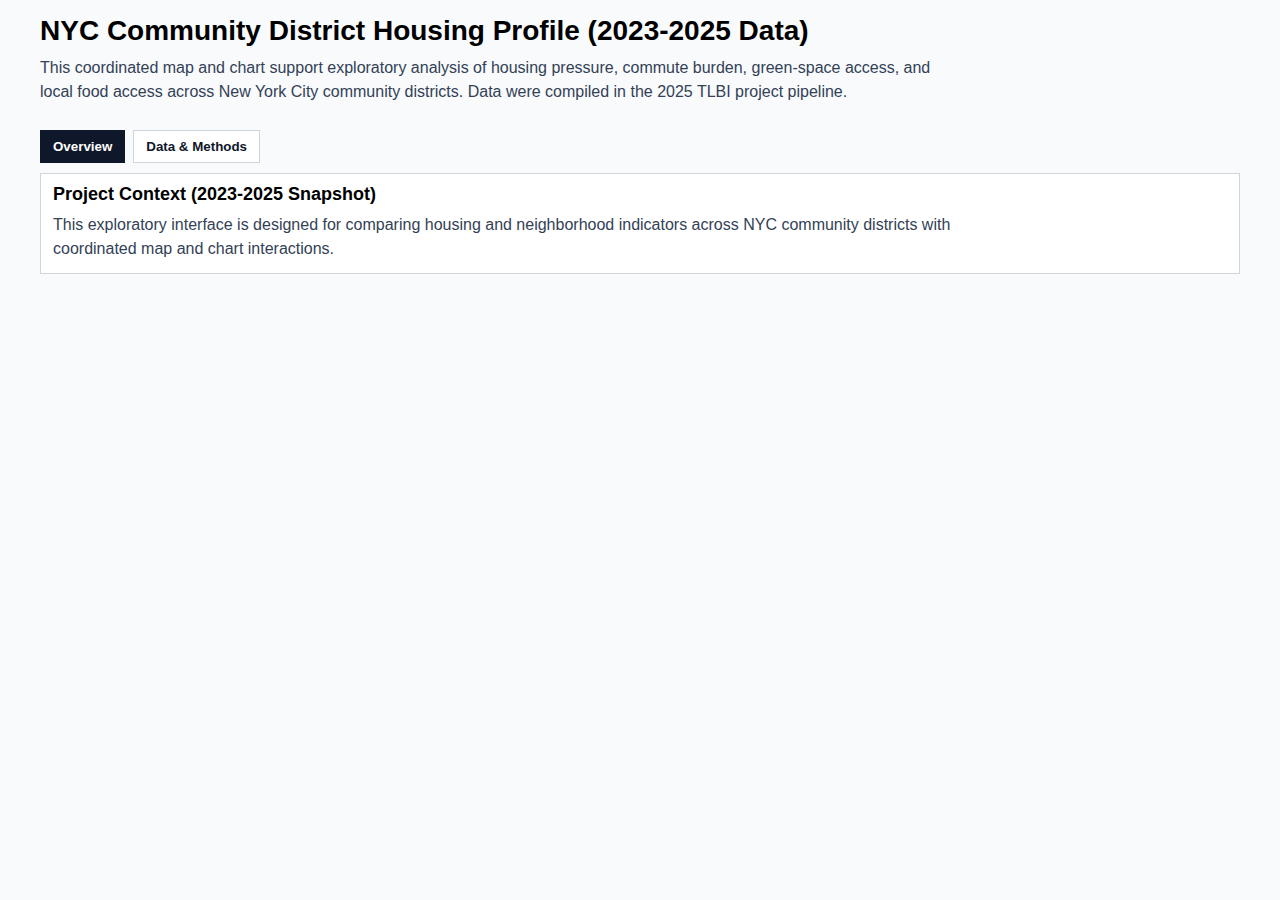
<file: lab2/index.html>
<!DOCTYPE html>
<html>
<head>
    <meta charset="utf-8">
    <title>NYC Community District Housing Profile (Data Vintage 2023-2025)</title>
    <link rel="stylesheet" href="css/style.css">
    <script src="https://d3js.org/d3.v7.min.js"></script>
</head>
<body>
    <header class="page-header">
        <h1>NYC Community District Housing Profile (2023-2025 Data)</h1>
        <p>
            This coordinated map and chart support exploratory analysis of housing pressure,
            commute burden, green-space access, and local food access across New York City
            community districts. Data were compiled in the 2025 TLBI project pipeline.
        </p>
    </header>

    <main id="viz-wrap"></main>

    <section class="info-tabs" aria-label="Project documentation tabs">
        <div class="tab-buttons" role="tablist" aria-label="Project information tabs">
            <button class="tab-button active" role="tab" aria-selected="true" aria-controls="tab-overview" id="btn-overview" data-tab-target="tab-overview" type="button">Overview</button>
            <button class="tab-button" role="tab" aria-selected="false" aria-controls="tab-data-methods" id="btn-data-methods" data-tab-target="tab-data-methods" type="button">Data &amp; Methods</button>
        </div>

        <div class="tab-panel active" id="tab-overview" role="tabpanel" aria-labelledby="btn-overview">
            <h2>Project Context (2023-2025 Snapshot)</h2>
            <p>
                This exploratory interface is designed for comparing housing and neighborhood indicators
                across NYC community districts with coordinated map and chart interactions.
            </p>
        </div>

        <div class="tab-panel" id="tab-data-methods" role="tabpanel" aria-labelledby="btn-data-methods" hidden>
            <h2>Data Source and Processing (with Year)</h2>
            <p>
                Primary data sources: NYC Open Data, Citizens' Committee for Children of New York (CCCNY),
                U.S. Department of Transportation, and NYC Department of City Planning.
            </p>
            <p>
                Data years: mixed-year official releases, primarily 2023-2025, compiled into one harmonized
                community-district dataset in 2025.
            </p>
            <p>
                Variables were constructed by NYC Community District:
            </p>
            <ul>
                <li>Economic burden: rent-income ratio, E = median annual rent / median household income.</li>
                <li>Park access: park area ratio, A = park area / community district area.</li>
                <li>Food access: food store density, F = number of food stores / community district area.</li>
                <li>Mobility burden: population-weighted average commute time, C.</li>
            </ul>
            <p>
                The prepared component
                indicators (rent, income, rent-income ratio, food density, park area ratio, commute time)
                are used directly from the processed table and mapped by community district.
            </p>
            <p>
                Table cleaned and processed by Python: <a href="data/cd_attributes.csv">cd_attributes.csv</a> and
                <a href="data/cd_final_topo.json">cd_final_topo.json</a>.
            </p>
        </div>
    </section>

    <script src="js/main.js"></script>
</body>
</html>
</file>
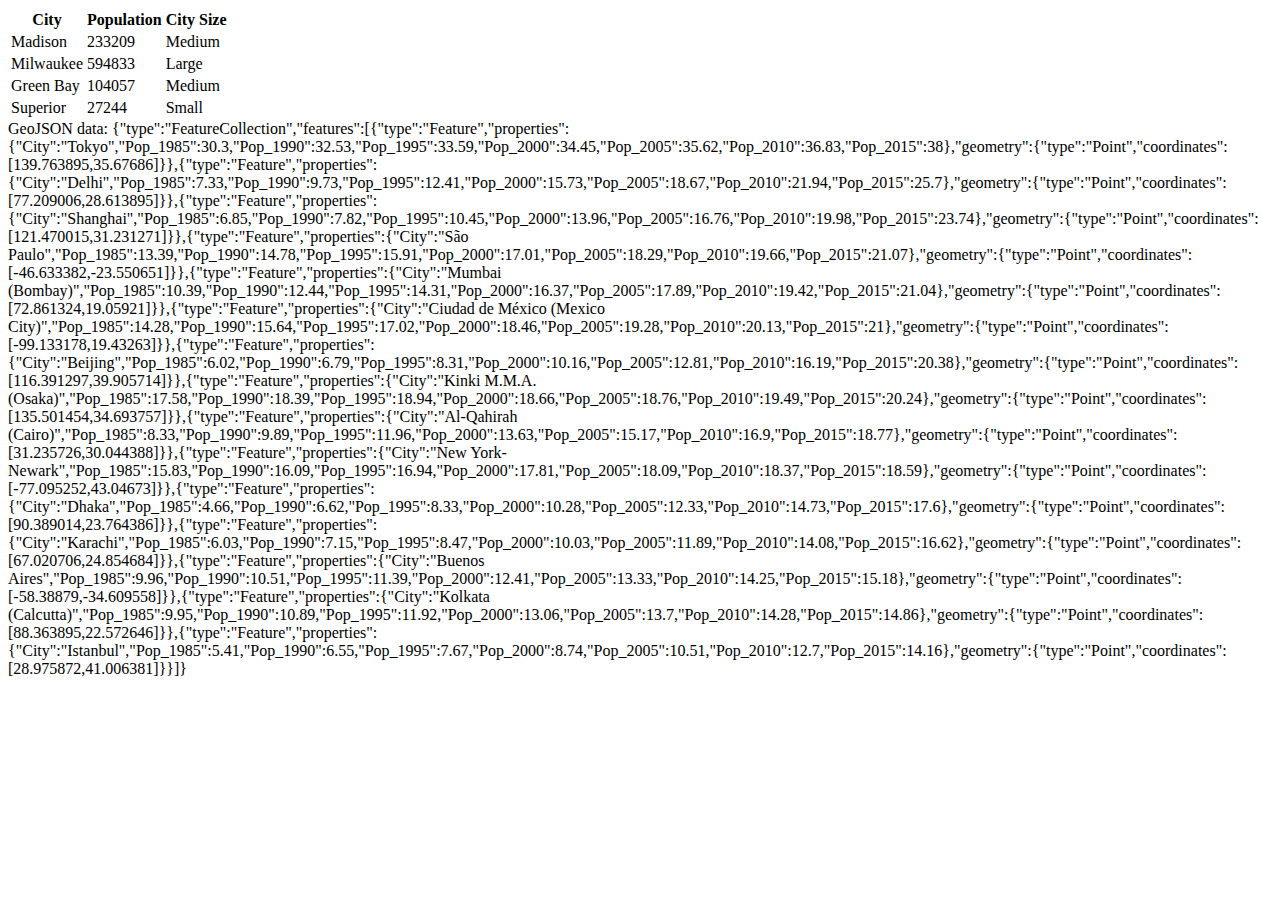
<file: unit-1/index.html>
<!DOCTYPE html>
<html lang="en">
    <head>
        <meta charset="utf-8">
        <meta name="viewport" content="width=device-width">
            <title></title>

        <!--put your external stylesheet links here-->
        <link rel="stylesheet" href="css/style.css">
        <!--[if IE<9]>
            <link rel="stylesheet" href="css/style.ie.css">
        <![endif]-->

         <!--you can also place internal styles here;
             place these within <style> tags-->
        
    </head>

    <body>
        <!--put your initial page content here-->
        <div id="mydiv"></div>

        <!--you can also use this space for internal scripts;
        place these within <script> tags-->

        <!--put your external script links here-->
        <script src="https://code.jquery.com/jquery-3.7.1.min.js"></script>
        <script type="text/javascript" src="js/main.js"></script>
        
    </body>
</html>
</file>
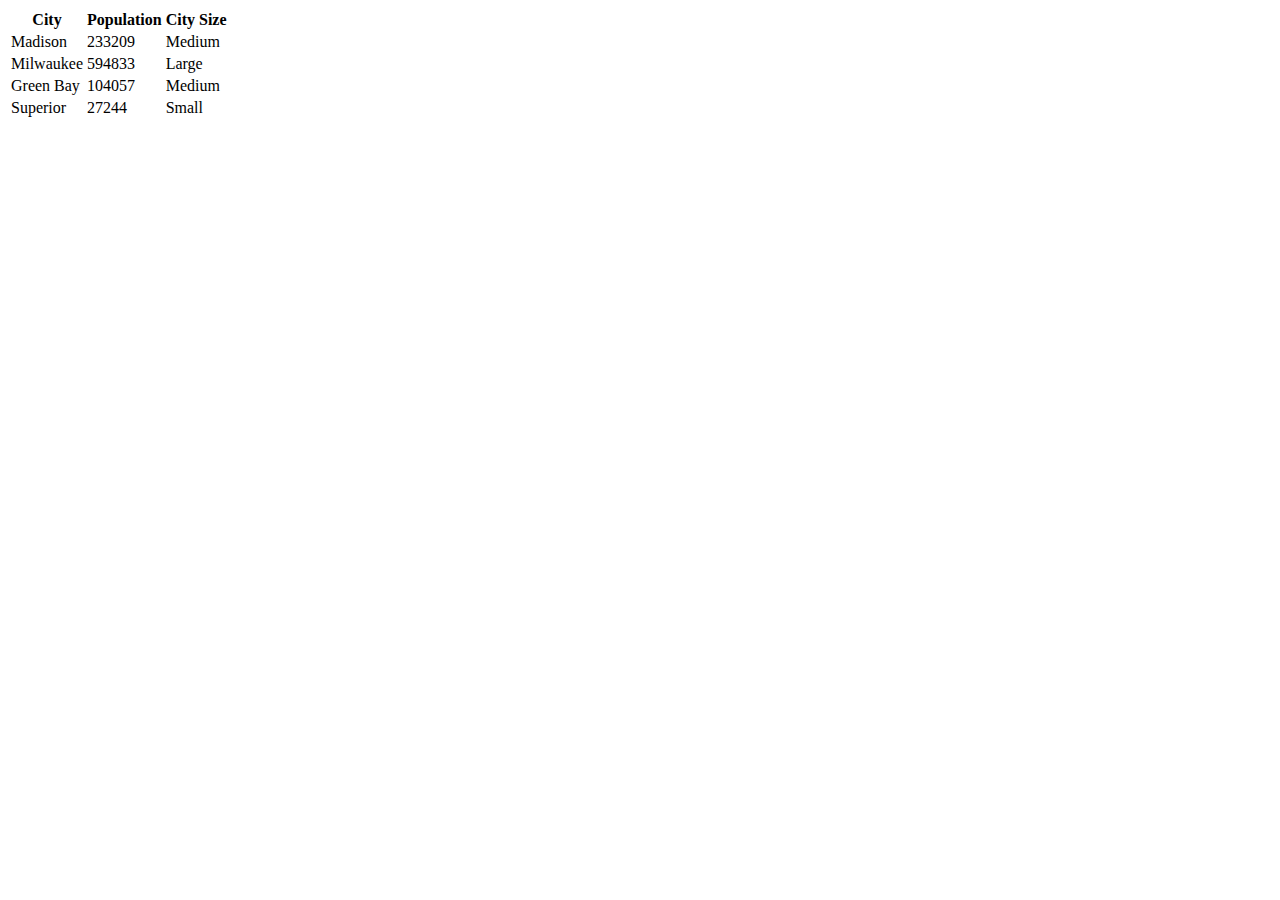
<file: unit-1-master/boilerplate/index.html>
<!DOCTYPE html>
<html lang="en">
    <head>
        <meta charset="utf-8">
        <meta name="viewport" content="width=device-width">
            <title></title>

        <!--put your external stylesheet links here-->
        <link rel="stylesheet" href="css/style.css">
        <!--[if IE<9]>
            <link rel="stylesheet" href="css/style.ie.css">
        <![endif]-->

         <!--you can also place internal styles here;
             place these within <style> tags-->
        
    </head>

    <body>
        <!--put your initial page content here-->
        <div id="mydiv"></div>

        <!--you can also use this space for internal scripts;
        place these within <script> tags-->

        <!--put your external script links here-->
        <script src="https://code.jquery.com/jquery-3.7.1.min.js"></script>
        <script type="text/javascript" src="js/main_with_debug.js"></script>
        
    </body>
</html>
</file>
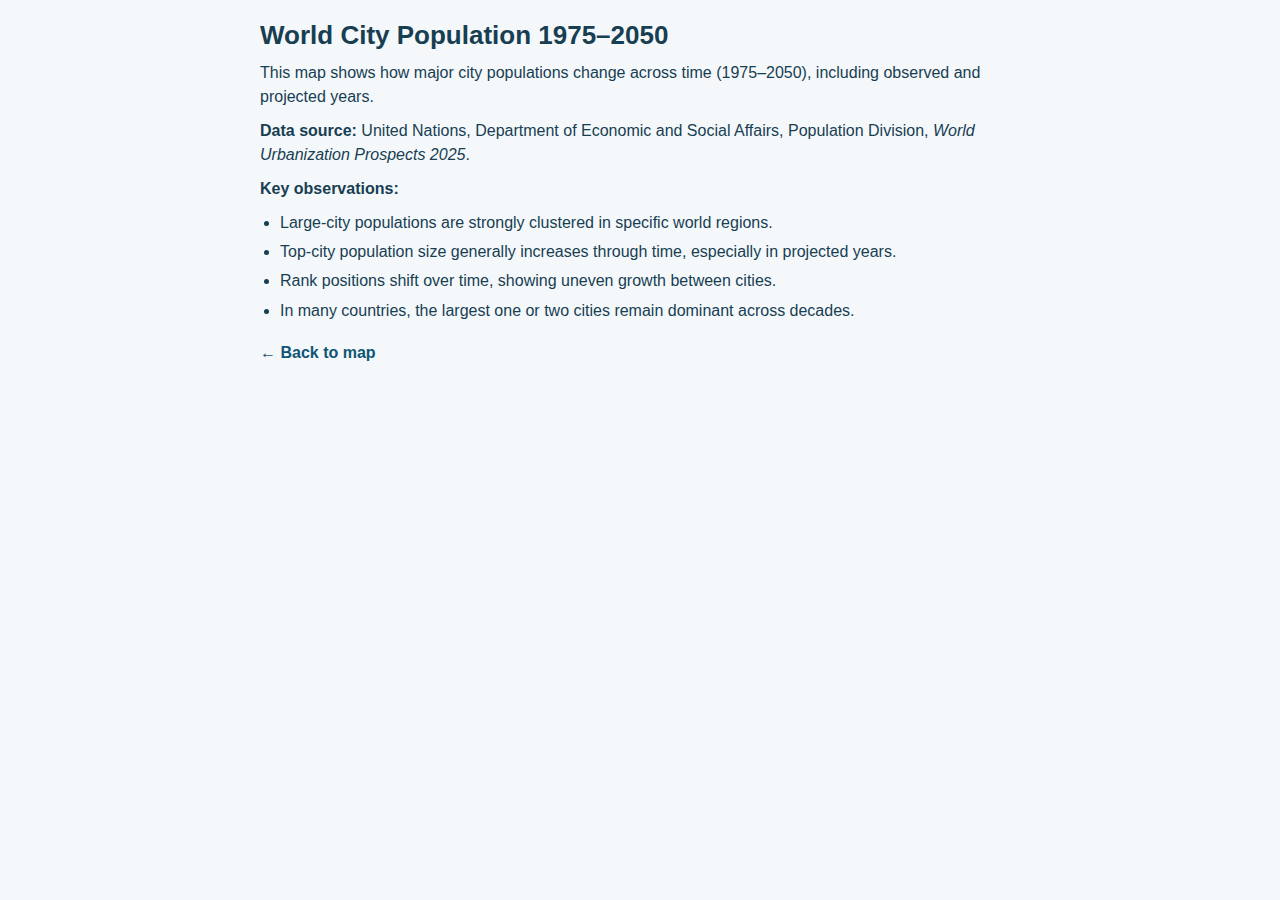
<file: Lab1-cities-population/about.html>
<!DOCTYPE html>
<html lang="en">
<head>
  <meta charset="utf-8" />
  <title>About — World City Population 1975–2050</title>
  <meta name="viewport" content="width=device-width, initial-scale=1.0" />
  <style>
    body {
      margin: 0;
      font-family: "Helvetica Neue", "Segoe UI", Arial, sans-serif;
      background: #f4f8fb;
      color: #183e52;
    }

    main {
      max-width: 760px;
      margin: 20px auto;
      padding: 0 14px 24px;
    }

    h1 {
      margin: 0 0 10px;
      font-size: 26px;
    }

    p {
      line-height: 1.5;
      margin: 10px 0;
    }

    ul {
      margin: 8px 0 14px;
      padding-left: 20px;
    }

    li {
      margin: 6px 0;
      line-height: 1.45;
    }

    .back-link {
      display: inline-block;
      margin-top: 8px;
      color: #0f5675;
      font-weight: 700;
      text-decoration: none;
    }
  </style>
</head>
<body>
  <main>
    <h1>World City Population 1975–2050</h1>

    <p>
      This map shows how major city populations change across time (1975–2050),
      including observed and projected years.
    </p>

    <p>
      <strong>Data source:</strong> United Nations, Department of Economic and Social Affairs,
      Population Division, <em>World Urbanization Prospects 2025</em>.
    </p>

    <p><strong>Key observations:</strong></p>
    <ul>
      <li>Large-city populations are strongly clustered in specific world regions.</li>
      <li>Top-city population size generally increases through time, especially in projected years.</li>
      <li>Rank positions shift over time, showing uneven growth between cities.</li>
      <li>In many countries, the largest one or two cities remain dominant across decades.</li>
    </ul>

    <a class="back-link" href="index.html">← Back to map</a>
  </main>
</body>
</html>
</file>
<file: lab2/css/style.css>
body {
	margin: 0;
	font-family: "Avenir Next", "Helvetica Neue", Helvetica, Arial, sans-serif;
	background: #f8fafc;
}

.page-header,
.sources,
.info-tabs {
	max-width: 1200px;
	margin: 0 auto;
	padding: 14px 20px 0 20px;
}

.page-header h1 {
	margin: 0;
	font-size: 28px;
	line-height: 1.2;
}

.page-header p,
.sources p,
.info-tabs p {
	margin: 8px 0 0 0;
	max-width: 900px;
	line-height: 1.5;
	color: #334155;
}

.sources {
	padding-bottom: 20px;
}

.sources h2 {
	margin: 10px 0 0 0;
	font-size: 18px;
}

.info-tabs {
	padding-bottom: 24px;
}

.tab-buttons {
	display: flex;
	flex-wrap: wrap;
	gap: 8px;
	margin-top: 8px;
}

.tab-button {
	padding: 8px 12px;
	border: 1px solid #cbd5e1;
	background: #ffffff;
	color: #0f172a;
	cursor: pointer;
	font-weight: 600;
}

.tab-button.active {
	background: #0f172a;
	color: #ffffff;
	border-color: #0f172a;
}

.tab-panel {
	margin-top: 10px;
	padding: 10px 12px 12px 12px;
	background: #ffffff;
	border: 1px solid #d1d5db;
}

.tab-panel h2 {
	margin: 0;
	font-size: 18px;
}

#viz-wrap {
	position: relative;
	display: grid;
	grid-template-columns: minmax(0, 1.7fr) minmax(0, 1fr);
	gap: 16px;
	align-items: start;
	max-width: 1200px;
	margin: 4px auto 0 auto;
	padding: 0 20px;
}

.map,
.chart {
	display: block;
	width: 100%;
	height: auto;
	border: 1px solid #d1d5db;
	background: #ffffff;
}

.map {
	grid-column: 1;
	margin: 0;
}

.chart {
	grid-column: 2;
	margin: 0;
}

.map-title {
	font-size: 18px;
	font-weight: 600;
	fill: #111827;
}

.controls {
	grid-column: 1 / -1;
	order: -1;
	position: static;
	margin-bottom: 4px;
	z-index: 10;
	display: flex;
	flex-wrap: wrap;
	align-items: center;
	gap: 8px;
}


.dropdown {
	padding: 6px;
	border: 1px solid #cbd5e1;
	background: #ffffff;
}

.search-wrap {
	display: flex;
	flex-wrap: wrap;
	gap: 6px;
}

.search-input {
	padding: 6px;
	border: 1px solid #cbd5e1;
	min-width: 220px;
}

.search-button,
.search-clear {
	padding: 6px 10px;
	border: 1px solid #cbd5e1;
	background: #ffffff;
	cursor: pointer;
}

.search-status {
	font-size: 13px;
	color: #334155;
}

.district {
	stroke: #94a3b8;
	stroke-width: 0.9;
}

.bars {
	stroke: #ffffff;
	stroke-width: 0.6;
}

.numbers {
	fill: #ffffff;
	font-size: 9px;
	font-family: sans-serif;
	pointer-events: none;
}

.chartTitle {
	font-family: sans-serif;
	font-size: 1.1em;
	font-weight: bold;
	fill: #111827;
}

.chart-axis path,
.chart-axis line {
	stroke: #94a3b8;
	shape-rendering: crispEdges;
}

.chart-axis text {
	fill: #334155;
	font-size: 11px;
	font-family: sans-serif;
}

.infolabel {
	position: absolute;
	min-width: 120px;
	padding: 8px 10px;
	background: rgba(15, 23, 42, 0.94);
	color: #f8fafc;
	border-radius: 4px;
	pointer-events: none;
	z-index: 1000;
}

.infolabel h1 {
	margin: 0;
	font-size: 18px;
	line-height: 1.1;
}

.labelname {
	margin-top: 4px;
	font-size: 13px;
}

@media (max-width: 1100px) {
	#viz-wrap {
		grid-template-columns: minmax(0, 1fr);
	}

	.search-input {
		min-width: 180px;
	}

	.map,
	.chart {
		grid-column: 1;
		margin: 0;
	}
}
</file>
<file: unit-1/css/style.css>
/*Add CSS styles here*/
</file>
<file: unit-1-master/boilerplate/css/style.css>
/*Add CSS styles here*/
</file>
